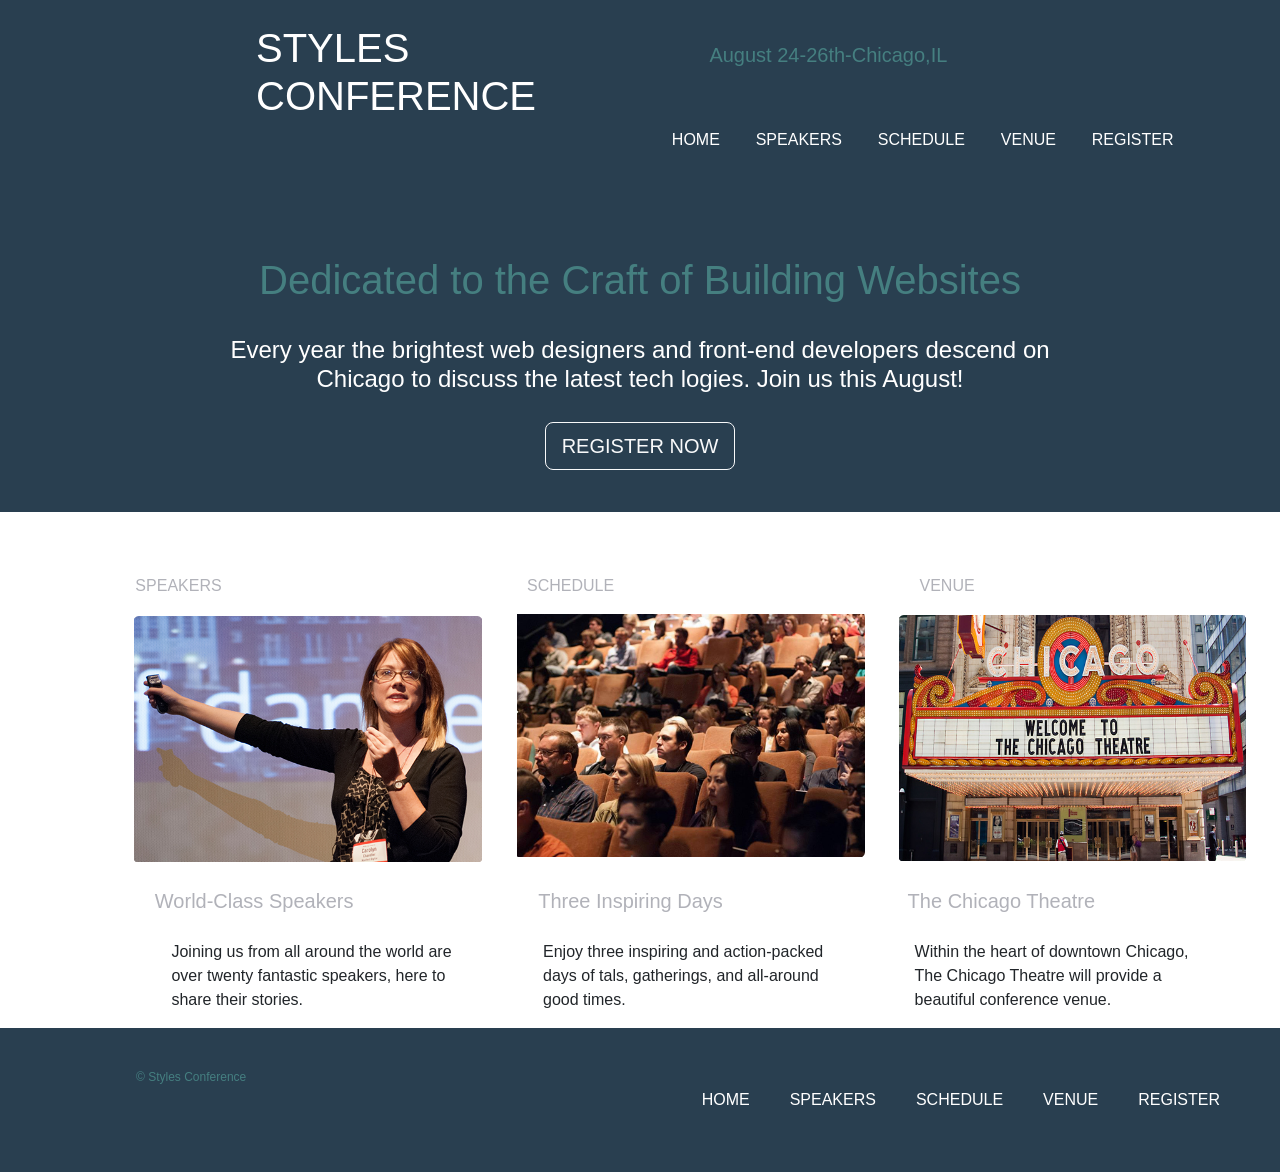
<file: index.html>
<!DOCTYPE html>
<html lang="en">
<head>
    <meta charset="UTF-8">
    <meta http-equiv="X-UA-Compatible" content="IE=edge">
    <meta name="viewport" content="width=device-width, initial-scale=1.0">
    <title>Styles Conference</title>
    <link href="https://cdn.jsdelivr.net/npm/bootstrap@5.1.3/dist/css/bootstrap.min.css" rel="stylesheet">
    <script src="https://cdn.jsdelivr.net/npm/bootstrap@5.1.3/dist/js/bootstrap.bundle.min.js"></script>
    <link rel="stylesheet" href="https://cdn.jsdelivr.net/npm/bootstrap-icons@1.10.3/font/bootstrap-icons.css">
    <link rel="stylesheet" href="style.css">
</head>
<body>
   <section>
    <div class="first">
        <a href="#"> <br><br><h1>STYLES<span style="color:rgb(69, 127, 128);font-size:20px;margin-left:300px;">August 24-26th-Chicago,IL
        </span> <br> CONFERENCE</h1>
        <nav>
            <div style="margin-top: -9rem;width: 75vw;">
                <ul class="navbar">
                    <li><a href="#home">HOME</a></li>
                    <li><a href="#speakers">SPEAKERS</a></li>
                    <li><a href="#schedule">SCHEDULE</a></li>
                    <li><a href="#venue">VENUE</a></li>
                    <li><a href="#register">REGISTER</a></li>
                </ul>
            </div>
        </nav>
    </div>
    </a>
</section>
<br> 
<section>
    <h1 class="text">Dedicated to the Craft of Building Websites</h1><br>
    <h4>Every year the brightest web designers and front-end developers descend on<br>Chicago to discuss the latest tech logies.
     Join us this August!<br><br>
     <span class="btn btn-outline-light btn-lg">REGISTER NOW</span></h4>
</section><br><br><br><br>
<section>
    <div class="headers"><p>SPEAKERS</p>
    <p>SCHEDULE</p>
    <p>VENUE</p>
</div>
<div class="imagesection">
    <a href="#"><img src="img1.png" alt="image1"></a>
    <a href="#"><img src="img2.png" alt="image2"></a>
    <a href="#"><img src="img3.png" alt="image3"></a>
</div><br>
 <div class="text2">
<a href="#"><span style="color:rgb(177, 178, 185);font-size:20px">World-Class Speakers</span></a>
<a href="#"><span style="color:rgb(177, 178, 185);font-size:20px">Three Inspiring Days</span></a>
<a href="#"><span style="color:rgb(177, 178, 185);font-size:20px">The Chicago Theatre</span></a>
</div>  <br>
<div class="content">
<p>Joining us from all around the world are <br>over twenty fantastic speakers, here to<br> share their stories.</p>
<p>Enjoy three inspiring and action-packed <br>days of tals, gatherings, and all-around <br> good times.</p>
<p>Within the heart of downtown Chicago,<br> The Chicago Theatre will provide a <br>beautiful conference venue.</p>
</div>
</section>
<section>
    <div class="container-fluid blue">
        <div style="margin-left: 6rem;display: flex;">
            <p style="color:rgb(69, 127, 128);font-size:12px;width: 10vw;">© Styles Conference</p>
        </div>
        <div>
            <ul class="nav">
            <li><a href="#" style="margin: 20px;">HOME</a></li>
            <li><a href="#" style="margin: 20px;">SPEAKERS</a></li>
            <li><a href="#" style="margin: 20px;">SCHEDULE</a></li>
            <li><a href="#" style="margin: 20px;">VENUE</a></li>
            <li><a href="#" style="margin: 20px;">REGISTER</a></li>
        </ul>
        </div>
        </div>
</section>
</body>
</html>
</file>
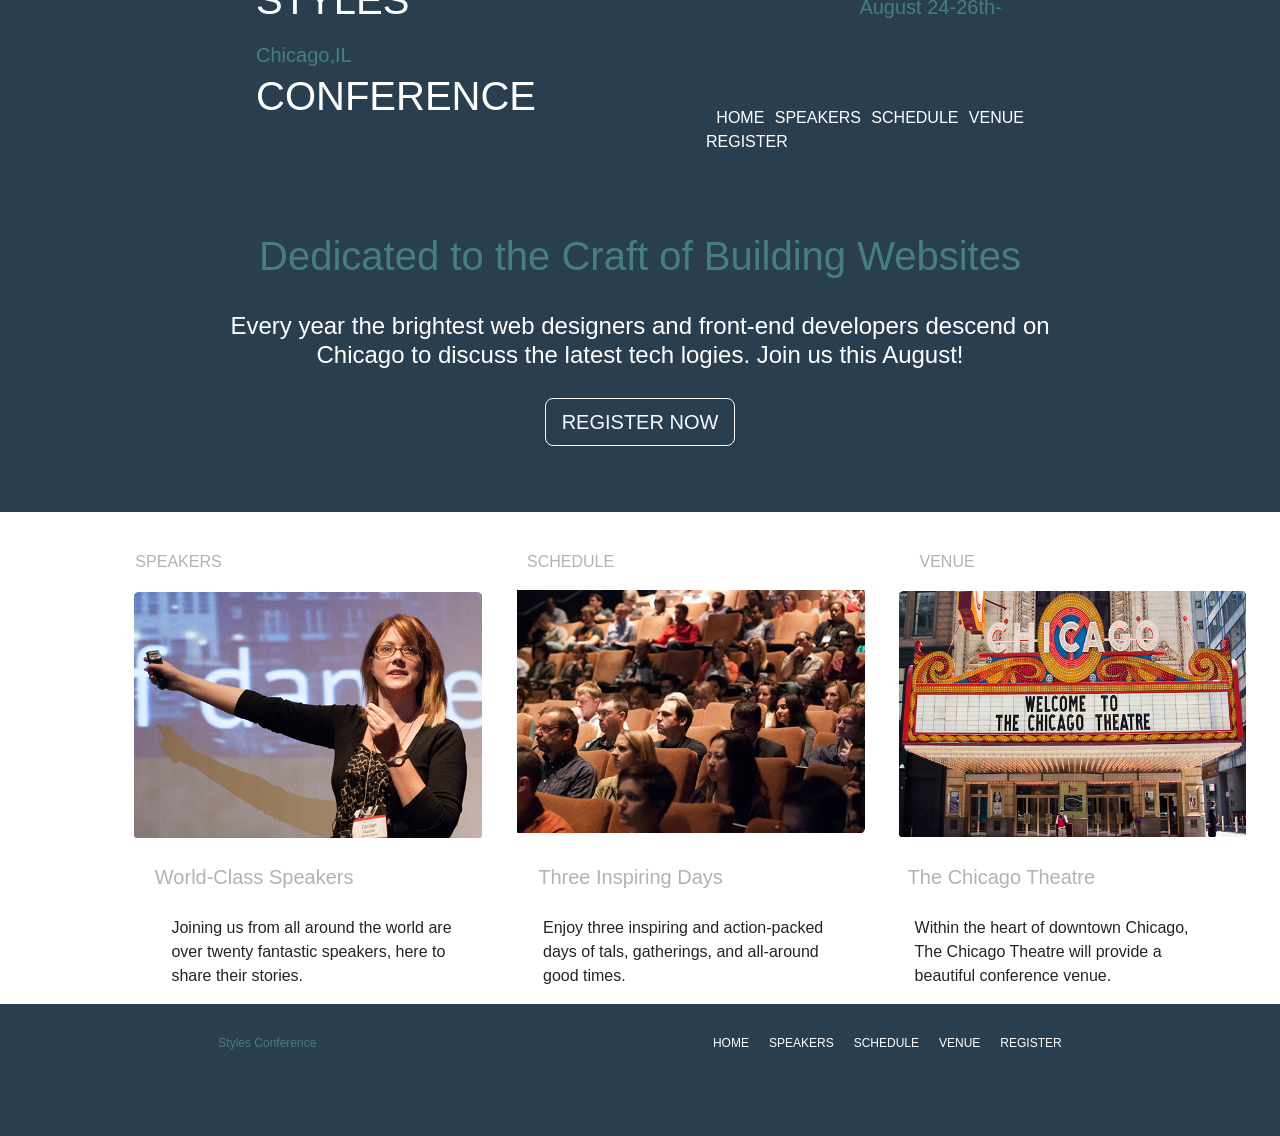
<file: first.html>
<!DOCTYPE html>
<html lang="en">
<head>
    <meta charset="UTF-8">
    <meta http-equiv="X-UA-Compatible" content="IE=edge">
    <meta name="viewport" content="width=device-width, initial-scale=1.0">
    <title>Document</title>
    <link href="https://cdn.jsdelivr.net/npm/bootstrap@5.1.3/dist/css/bootstrap.min.css" rel="stylesheet">
    <script src="https://cdn.jsdelivr.net/npm/bootstrap@5.1.3/dist/js/bootstrap.bundle.min.js"></script>
    <link rel="stylesheet" href="https://cdn.jsdelivr.net/npm/bootstrap-icons@1.10.3/font/bootstrap-icons.css">
    <link rel="stylesheet" href="second.css">
</head>
<body>
   <section>
    <div class="first">
        <a href="#"> <h1>STYLES<span style="color:rgb(69, 127, 128);font-size:20px;margin-left:450px;">August 24-26th-Chicago,IL
        </span> <br> CONFERENCE</h1>
        <nav>
            <div>
                <ul class="navbar">
                    <li><a href="#">HOME</a></li>
                    <li><a href="#">SPEAKERS</a></li>
                    <li><a href="#">SCHEDULE</a></li>
                    <li><a href="#">VENUE</a></li>
                    <li><a href="#">REGISTER</a></li>
                </ul>
            </div>
        </nav>
    </div>
    </a>
</section> 
<section>
    <h1 class="text">Dedicated to the Craft of Building Websites</h1><br>
    <h4>Every year the brightest web designers and front-end developers descend on<br>Chicago to discuss the latest tech logies.
     Join us this August!<br><br>
     <span class="btn btn-outline-light btn-lg">REGISTER NOW</span></h4>
</section><br><br><br><br>
<section>
    <div class="headers"><p>SPEAKERS</p>
    <p>SCHEDULE</p>
    <p>VENUE</p>
</div>
<div class="imagesection">
    <a href="#"><img src="img1.png" alt="image1"></a>
    <a href="#"><img src="img2.png" alt="image2"></a>
    <a href="#"><img src="img3.png" alt="image3"></a>
</div><br>
 <div class="text2">
<a href="#"><span style="color:rgb(177, 178, 185);font-size:20px">World-Class Speakers</span></a>
<a href="#"><span style="color:rgb(177, 178, 185);font-size:20px">Three Inspiring Days</span></a>
<a href="#"><span style="color:rgb(177, 178, 185);font-size:20px">The Chicago Theatre</span></a>
</div>  <br>
<div class="content">
<p>Joining us from all around the world are <br>over twenty fantastic speakers, here to<br> share their stories.</p>
<p>Enjoy three inspiring and action-packed <br>days of tals, gatherings, and all-around <br> good times.</p>
<p>Within the heart of downtown Chicago,<br> The Chicago Theatre will provide a <br>beautiful conference venue.</p>
</div>
</section>
<section>
    <div class=" container-fluid blue">
        <p style="color:rgb(69, 127, 128);font-size:12px;">Styles Conference</p><br><br><br>
        <ul class="nav">
            <li><a href="#" style="margin-left:20px;font-size:12px">HOME</a></li>
            <li><a href="#" style="margin-left:20px;font-size:12px">SPEAKERS</a></li>
            <li><a href="#" style="margin-left:20px;font-size:12px">SCHEDULE</a></li>
            <li><a href="#" style="margin-left:20px;font-size:12px">VENUE</a></li>
            <li><a href="#" style="margin-left:20px;font-size:12px">REGISTER</a></li>
        </ul>
        </div>
</section>
</body>
</html>
</file>
<file: style.css>
body{
    font-family: Verdana, Geneva, Tahoma, sans-serif;
}

.first{
    background-color:rgb(41, 63, 80);
    padding: 20%;
    color:white;
    text-decoration: none;
}
a{
    text-decoration: none;
    color:white;
    
}
h1{
    margin-top:-280px;
}
h1:hover{
    color:rgb(69, 127, 128);
}
li{
    display: flex;
    list-style-type: none;
    }
.navbar{
    display: flex;
    justify-content: space-between;
    width: 42vw;
    margin-left: 380px;
}
li>a:hover{
    color:rgb(69, 127, 128);
}
.text{
    color:rgb(69, 127, 128);
    text-align: center;
   
}
h4{
    color:white;
    text-align: center;
}
.button{
    text-align:center;
}
.headers{
    display:flex;
    justify-content: space-evenly;
    margin-left:-170px;
    color:rgb(177, 178, 185);
}
.imagesection{
    display: flex;
    justify-content: space-evenly;
    margin-left:100px;
}
.text2{
    display:flex;
    justify-content: space-evenly;
    margin-left: -30px;
}
.content{
    display: flex;
    justify-content: space-evenly;
    margin-left: 80px;
}
.blue{
    display: flex;
    justify-content: space-between;
    background-color:rgb(41, 63, 80);
    padding:40px;
}
.boxcontainer{
    width: 44vw;
    margin-left: 50rem;
    font-size: 12px; 
    display: flex;
    justify-content: space-between;
}
</file>
<file: second.css>
body{
    font-family: Verdana, Geneva, Tahoma, sans-serif;
}

.first{
    background-color:rgb(41, 63, 80);
    padding: 20%;
    color:white;
    text-decoration: none;
}
a{
    text-decoration: none;
    color:white;
    
}
h1{
    margin-top:-280px;
}
h1:hover{
    color:rgb(69, 127, 128);
}
li{
    display: flex;
    list-style-type: none;
    }
.navbar{
    margin-top:-30px;
    margin-left: 450px;
}
li>a:hover{
    color:rgb(69, 127, 128);
}
.text{
    color:rgb(69, 127, 128);
    text-align: center;
   
}
h4{
    color:white;
    text-align: center;
}
.button{
    text-align:center;
}
.headers{
    display:flex;
    justify-content: space-evenly;
    margin-left:-170px;
    color:rgb(177, 178, 185);
}
.imagesection{
    display: flex;
    justify-content: space-evenly;
    margin-left:100px;
}
.text2{
    display:flex;
    justify-content: space-evenly;
    margin-left: -30px;
}
.content{
    display: flex;
    justify-content: space-evenly;
    margin-left: 80px;
}
.blue{
    background-color:rgb(41, 63, 80);
    padding:30px;
    display:flex;
    justify-content: space-evenly;
}
</file>
